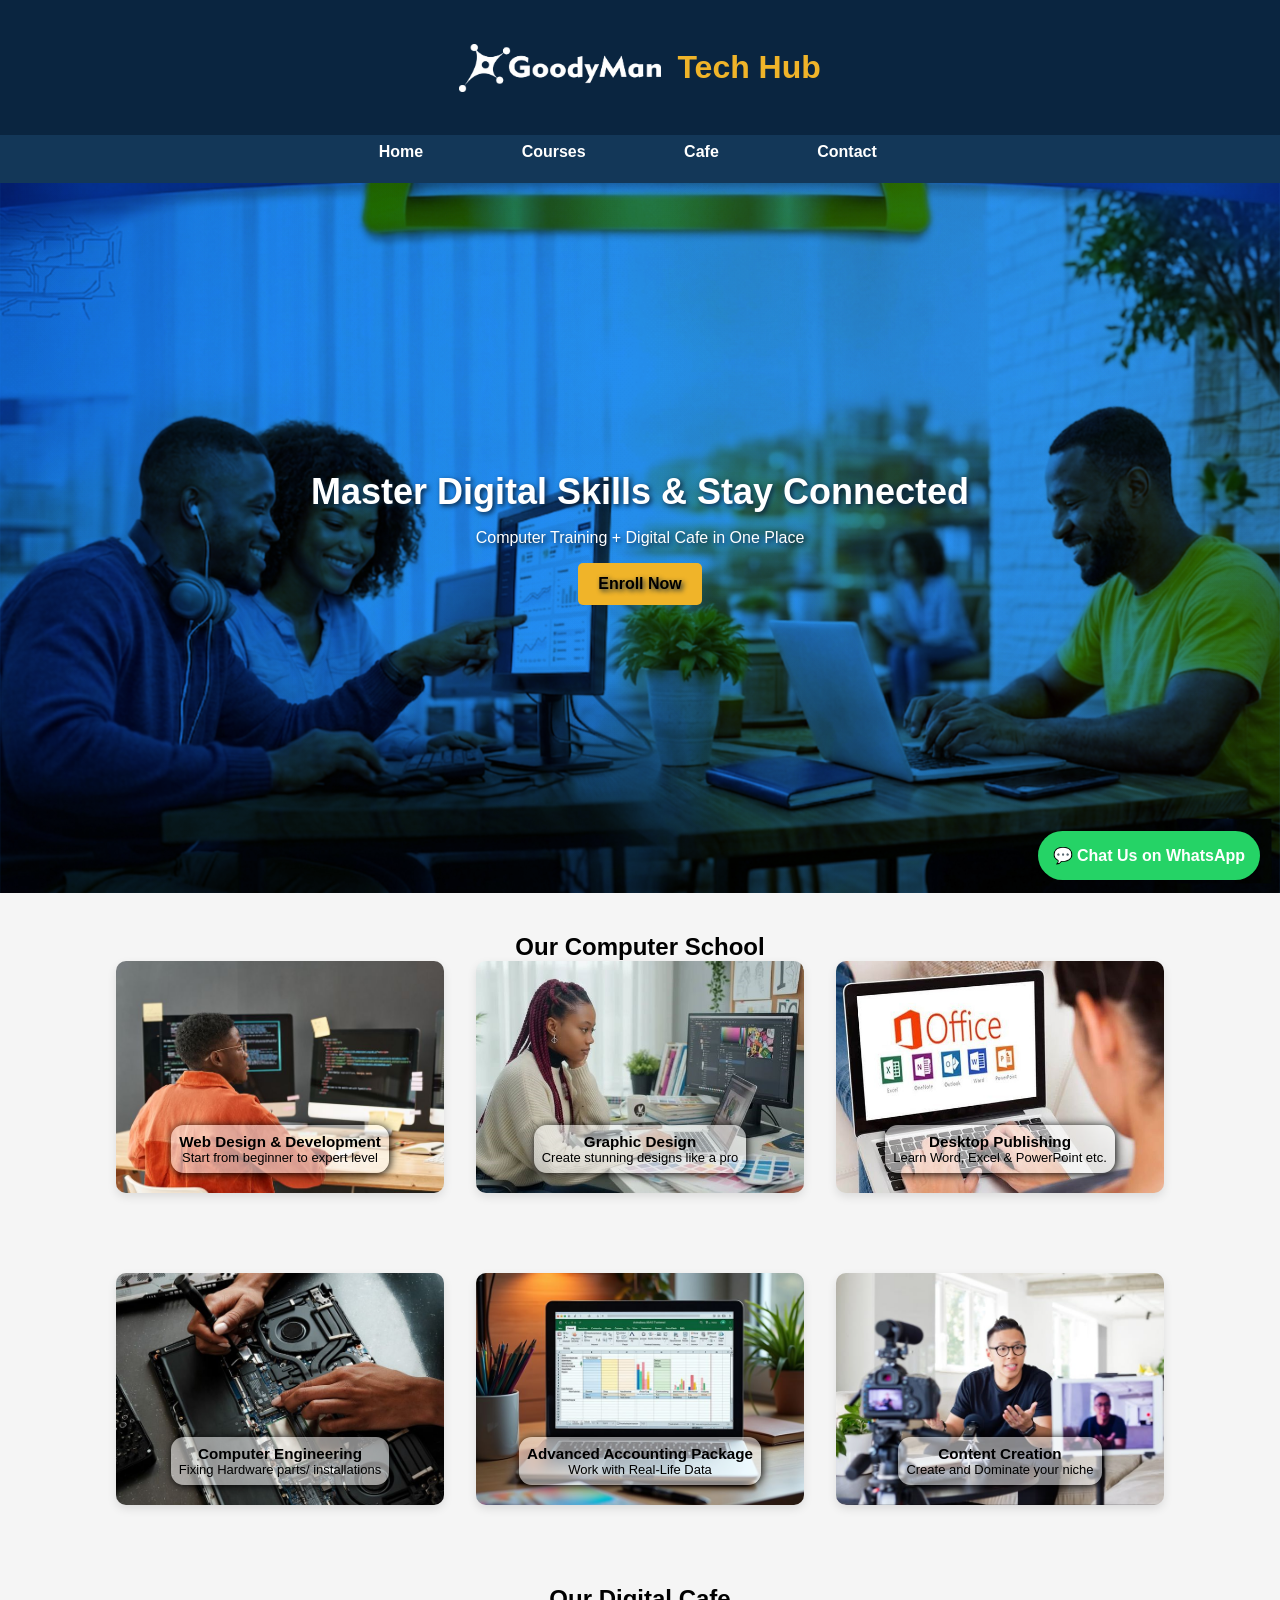
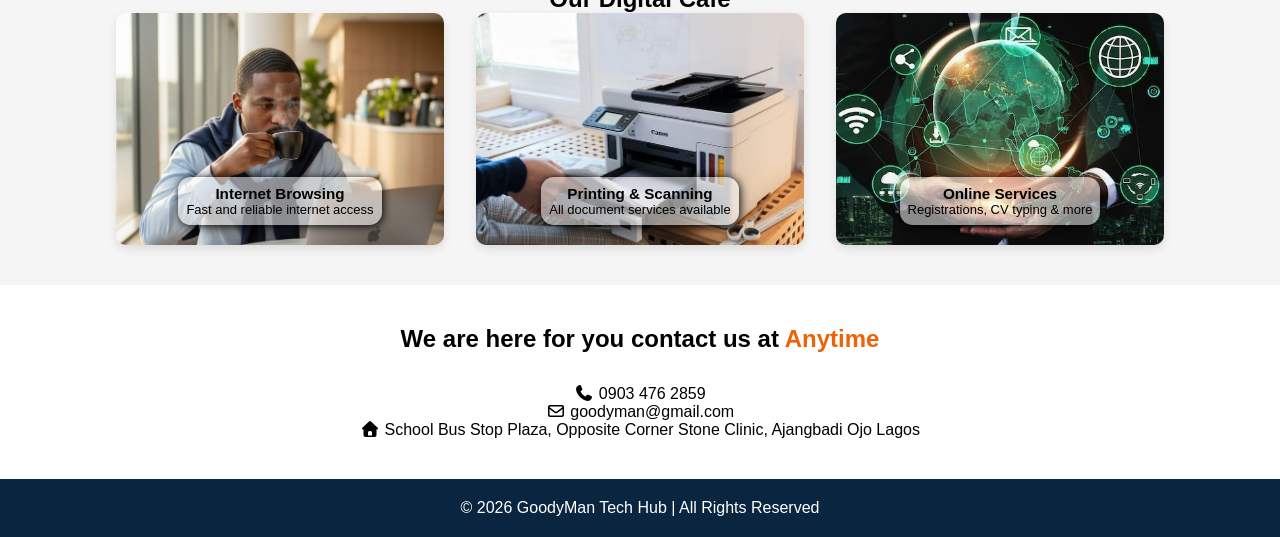
<file: index.html>
<!DOCTYPE html>
<html lang="en">

<head>
  <meta charset="UTF-8">
  <meta name="viewport" content="width=device-width, initial-scale=1.0">
  <title>GoodyMan - Computer School & Cafe</title>
  <link rel="stylesheet" href="./style.css">
  <link rel="stylesheet" href="./fontawesome/css/all.min.css">
</head>

<body>

  <div class="overlay" id="overlayMenu">
    <div class="sideMenu">
      <div class="closeBtn">
        <i class="fa-solid fa-x" onclick="closeNav()"></i>
      </div>
      <a href="#">Home</a>
      <a href="#courses" smooth>Courses</a>
      <a href="#cafe">Cafe</a>
      <a href="#contact">Contact</a>
    </div>

  </div>

  <header>
    <img src="./images/white goodyman 2.png" alt="">
    <h1>Tech Hub</h1>

  </header>

  <nav>
    <a href="#">Home</a>
    <a href="#courses" smooth>Courses</a>
    <a href="#cafe">Cafe</a>
    <a href="#contact">Contact</a>
    <i class="fa-solid fa-bars barMenu" onclick="openNav()"></i>
  </nav>

  <section class="hero">
    <h1>Master Digital Skills & Stay Connected</h1>
    <p>Computer Training + Digital Cafe in One Place</p>
    <a href="https://forms.gle/t9MSHoKGu54HhjFa8" class="btn">Enroll Now</a>
  </section>


  <!-- WhatsApp Contact -->
  <a href="https://wa.me/2349034762859" target="_blank" class="whatsapp-btn">
    💬 Chat Us on WhatsApp
  </a>


  <section class="section" id="courses">
    <h2>Our Computer School</h2>
    <div class="firstCourseSection">
      <div class="cards">
        <div class="card" id="webdesign">
          <div class="textHolder">
            <h3>Web Design & Development</h3>
            <p>Start from beginner to expert level</p>
          </div>

        </div>

        <div class="card" id="graphicsdesign">
          <div class="textHolder">
            <h3>Graphic Design</h3>
            <p>Create stunning designs like a pro</p>
          </div>

        </div>

        <div class="card" id="office">
          <div class="textHolder">
            <h3>Desktop Publishing</h3>
            <p>Learn Word, Excel & PowerPoint etc.</p>
          </div>

        </div>

      </div>

  </section>

  <section class="section">
    <!-- second course section -->

    <div class="secondCourseSection">

      <div class="cards">

        <div class="card" id="engineering">
          <div class="textHolder">
            <h3>Computer Engineering</h3>
            <p>Fixing Hardware parts/ installations</p>
          </div>

        </div>

        <div class="card" id="accounting">
          <div class="textHolder">
            <h3>Advanced Accounting Package</h3>
            <p>Work with Real-Life Data</p>
          </div>

        </div>

        <div class="card" id="content">
          <div class="textHolder">
            <h3>Content Creation</h3>
            <p>Create and Dominate your niche</p>
          </div>

        </div>
      </div>
    </div>

  </section>

  <section class="section" id="cafe">
    <h2>Our Digital Cafe</h2>
    <div class="cards">
      <div class="card" id="internet">

        <div class="textHolder">
          <h3>Internet Browsing</h3>
          <p>Fast and reliable internet access</p>
        </div>

      </div>

      <div class="card" id="printing">
        <div class="textHolder">
          <h3>Printing & Scanning</h3>
          <p>All document services available</p>
        </div>

      </div>

      <div class="card" id="onlineregistration">
        <div class="textHolder">
          <h3>Online Services</h3>
          <p>Registrations, CV typing & more</p>
        </div>

      </div>
    </div>
  </section>

  <section class="section" id="contact">
    <h1>We are here for you contact us at <span>Anytime </span></h1>
    <p><i class="fa-solid fa-phone"></i> 0903 476 2859</p>
    <p><i class="fa-regular fa-envelope"></i> goodyman@gmail.com</p>
    <p><i class="fa-solid fa-house"></i> School Bus Stop Plaza, Opposite Corner Stone Clinic, Ajangbadi Ojo Lagos</p>

  </section>

  <footer>
    <p>© 2026 GoodyMan Tech Hub | All Rights Reserved</p>
  </footer>













<script src="./function.js"></script>
</body>

</html>
</file>
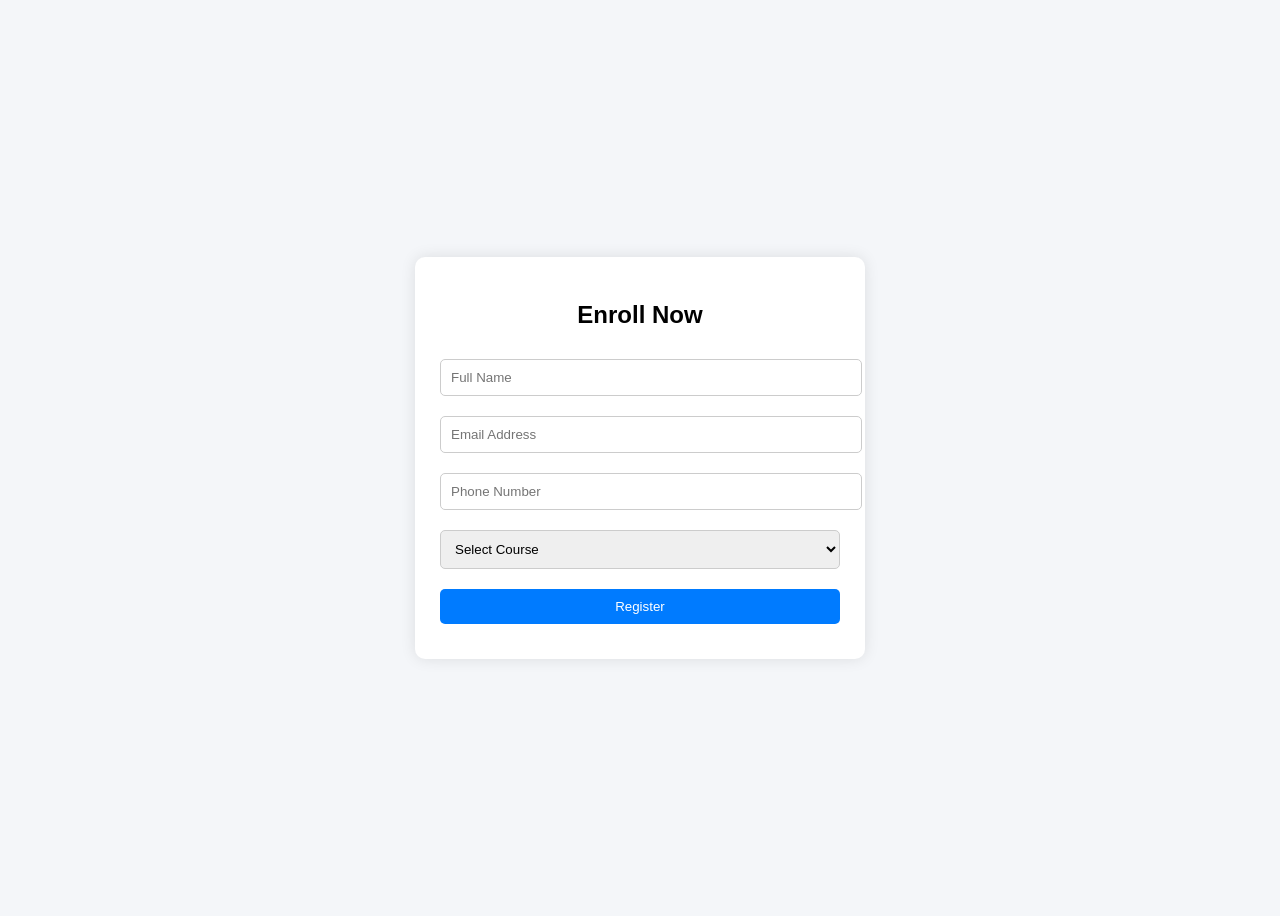
<file: form.html>
<!DOCTYPE html>
<html lang="en">

<head>
    <meta charset="UTF-8">
    <meta name="viewport" content="width=device-width, initial-scale=1.0">
    <title>Student Enrollment Form</title>
    <link rel="stylesheet" href="./formStyle.css">
    <link rel="stylesheet" href="./fontawesome/css/all.min.css">
</head>

<body>

    <div class="form-container">
        <h2>Enroll Now</h2>

        <!-- form -->
        <form action="" id="enrollForm">
            <input type="text" id="name" placeholder="Full Name" required />
            <input type="email" id="email" placeholder="Email Address" required />
            <input type="tel" id="phone" placeholder="Phone Number" required />

            <!-- select course -->
            <select name="" id="course" required>
                <option value="">Select Course</option>
                <option value="web design">Web Design</option>
                <option value="computer engineering">Computer Engineering</option>
                <option value="desktop publishing">Desktop Publishing</option>
                <option value="graphics design">Graphics Design</option>
                <option value="accounting">Advanced Accounting Package</option>
                <option value="content creation">Content Creation</option>
            </select>

            <!-- submit button -->
            <button type="submit">Register</button>

        </form>

        <!-- successful mesage handle -->
        <p class="success" id="successMsg">Registration successful! Check your email.</p>

    </div>




    <script src="./function.js"></script>
</body>

</html>
</file>
<file: style.css>
* {
  padding: 0;
  margin: 0;
  --primary-color: #f0b429;
  --secondary-color: #0a2540;
  --secondary2-color: #133758;
}

body {
  font-family: "Segoe UI", Tahoma, Geneva, Verdana, sans-serif;
  background: #f5f5f5;
}

header {
  background: #0a2540;
  color: white;
  height: 15vh;
  display: flex;
  justify-content: center;
  align-items: center;
  gap: 1rem;
}

header img {
  height: 3rem;
}

header h1 {
  color: #f0b429;
}

nav {
  background: #133758;
  text-align: center;
  padding: 0.5rem 1rem;
  height: 3.5vh;
}

nav a {
  color: white;
  margin: 0 15px;
  text-decoration: none;
  font-weight: bold;
  padding: 0.5rem 2rem;
}

nav a:hover {
  background: #105291;
}

.hero {
  /* background: linear-gradient(to right, #0a2540, #1c3d5a); */

  /* background-image: url(./images/design2.jpg), linear-gradient(to right, #0a2540, #1c3d5a); */
  background-image:
    url("./images/design2.jpg"), linear-gradient(to right, #0c4074, #184e7e);
  background-position: bottom;
  background-size: cover;
  background-repeat: no-repeat;
  background-blend-mode: overlay;

  color: white;
  padding: 2.5rem 1rem;
  text-align: center;
  text-shadow: 2px 2px 5px #0a2540;
  height: 70vh;
  display: flex;
  flex-direction: column;
  justify-content: center;
  align-items: center;
  gap: 1rem;
}

.hero h1 {
  font-size: 36px;
}

.btn {
  background: #f0b429;
  color: black;
  padding: 12px 20px;
  text-decoration: none;
  border-radius: 5px;
  font-weight: bold;
  width: auto;
}

.courseSection {
  padding: 40px 20px;
  text-align: center;
  display: flex;
  flex-direction: column;
  justify-content: center;
  gap: 2rem;
}

.section {
  padding: 40px 20px;
  text-align: center;
}

.cards {
  display: flex;
  flex-wrap: wrap;
  justify-content: center;
  gap: 2rem;
  font-size: small;
}

.card {
  background: white;
  padding: 20px;
  width: 18rem;
  border-radius: 10px;
  box-shadow: 0 4px 10px rgba(0, 0, 0, 0.1);
  height: 12rem;
  display: flex;
  justify-content: center;
  align-items: end;
}

.textHolder {
  background-color: rgba(255, 255, 255, 0.521);
  padding: 0.5rem;
  border-radius: 0.8rem;
  box-shadow: 1px 1px 10px;
}

#webdesign {
  background-image: url("./images/coding.jpg");
  background-position: center;
  background-size: cover;
  background-repeat: no-repeat;
}

#graphicsdesign {
  background-image: url("./images/graphics.jpg");
  background-position: center;
  background-size: cover;
  background-repeat: no-repeat;
}

#office {
  background-image: url("./images/office.jpg");
  background-position: center;
  background-size: cover;
  background-repeat: no-repeat;
}

#engineering {
  background-image: url("./images/engineering.jpg");
  background-position: center;
  background-size: cover;
  background-repeat: no-repeat;
}

#accounting {
  background-image: url("./images/accounting.jpg");
  background-position: center;
  background-size: cover;
  background-repeat: no-repeat;
}

#content {
  background-image: url("./images/content.jpg");
  background-position: center;
  background-size: cover;
  background-repeat: no-repeat;
}

#internet {
  background-image: url("./images/internet2.jpg");
  background-position: center;
  background-size: cover;
  background-repeat: no-repeat;
}

#printing {
  background-image: url("./images/printing.jpg");
  background-position: center;
  background-size: cover;
  background-repeat: no-repeat;
}

#onlineregistration {
  background-image: url("./images/online2.jpg");
  background-position: center;
  background-size: cover;
  background-repeat: no-repeat;
}

footer {
  background: #0a2540;
  color: white;
  text-align: center;
  padding: 20px;
}

#contact {
  background-color: white;
}

#contact span {
  color: rgb(238, 99, 6);
}

#contact h1 {
  padding-bottom: 2rem;
}

/* whatsApp Styling */
.whatsapp-btn {
  position: fixed;
  bottom: 20px;
  right: 20px;
  background: #25d366;
  color: white;
  padding: 15px;
  border-radius: 50px;
  text-decoration: none;
  font-weight: bold;
}

/* scroll effect */
html {
  scroll-behavior: smooth;
}

.barMenu {
  color: white;
  visibility: hidden;
  cursor: pointer;
}

.overlay {
  background-color: rgba(0, 0, 0, 0.815);

  height: 100vh;
  width: 50%;
  position: fixed;
  right: 0;
  z-index: 1;
  display: none;
}

.sideMenu {
  display: flex;
  flex-direction: column;
  padding: 2rem;
  gap: 2rem;
}

.sideMenu a {
  text-decoration: none;
  font-weight: bold;
  color: white;
}

.closeBtn {
  display: flex;
  justify-content: right;
  color: white;
  cursor: pointer;
}

.closeBtn i {
  background-color: rgb(80, 80, 80);
  padding: 0.5rem;
  border-radius: 50%;
}

/* responsiveness */
@media screen and (max-width: 600px) {
  .barMenu {
    visibility: visible;
    font-size: 1.5rem;
  }

  nav a {
    display: none;
  }

  nav {
    text-align: right;
  }

  .hero {
    background-position: left;
    justify-content: start;
    gap: 0;
  }


  .hero p{
   padding-bottom: 12rem;
  }
}
</file>
<file: formStyle.css>
body {
      font-family: Arial, sans-serif;
      background: #f4f6f9;
      display: flex;
      justify-content: center;
      align-items: center;
      height: 100vh;
    }

    .form-container {
      background: white;
      padding: 25px;
      border-radius: 10px;
      width: 400px;
      box-shadow: 0 0 15px rgba(0,0,0,0.1);
    }

    h2 {
      text-align: center;
      margin-bottom: 20px;
    }

    input, select, button {
      width: 100%;
      padding: 10px;
      margin: 10px 0;
      border-radius: 5px;
      border: 1px solid #ccc;
    }

    button {
      background: #007bff;
      color: white;
      border: none;
      cursor: pointer;
    }

    button:hover {
      background: #0056b3;
    }

    .success {
      color: green;
      text-align: center;
      display: none;
    }
</file>
